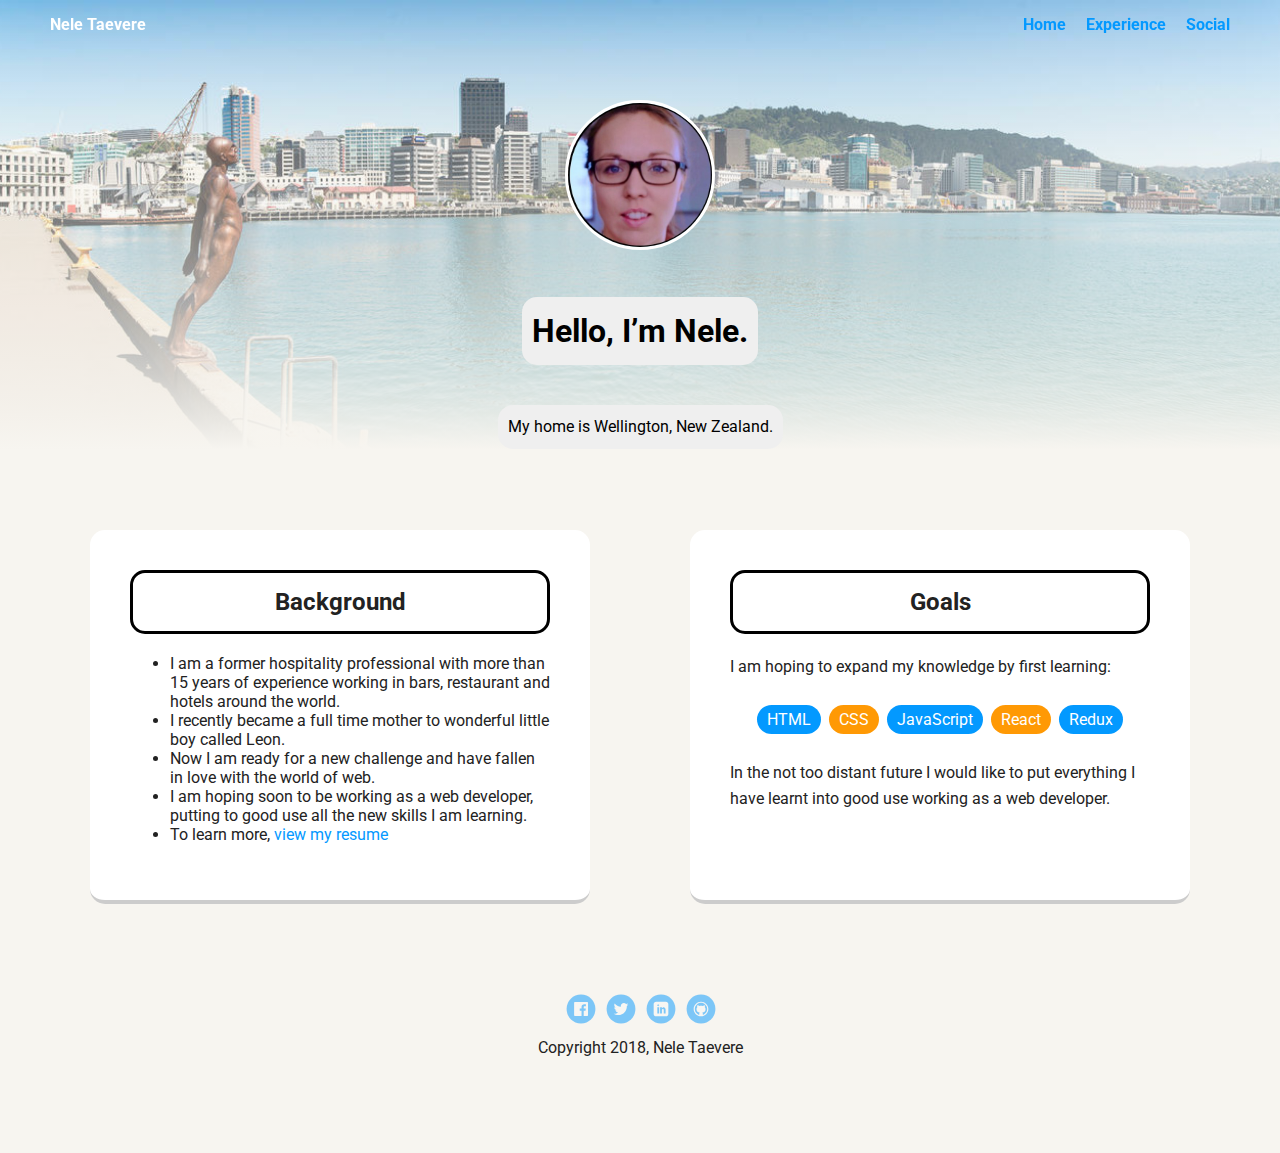
<file: Treehouse-Project-1/index.html>
<!doctype html>
<html lang="en">
<head>
  <meta charset="utf-8">
  <title>Nele Taeveres Profile</title>
  <meta name="viewport" content="width=device-width, initial-scale=1.0">
  <link rel="stylesheet" href="styles.css">
  <link href="https://fonts.googleapis.com/css?family=Muli%7CRoboto:400,300,500,700,900" rel="stylesheet"></head>
  <body>
    <div class="background">
      <div class="main-nav">
          <ul class="nav">
            <li class="name">Nele Taevere</li>
            <li><a href="index.html">Home</a></li>
            <li><a href="resume.html">Experience</a></li>
            <li><a href="#bottom">Social</a></li>
          </ul>
      </div>

      <header>
        <img src="images/me.jpg" alt="Image of Nele Taevere" class="profile-image">
        <h1 class="tag name">Hello, I’m Nele.</h1>
        <p class="tag location">My home is Wellington, New Zealand.</p>
      </header>
    </div>
    <main class="flex">
      <div class="card">
        <h2 class="card-title">Background</h2>
        <ul>
          <li>I am a former hospitality professional with more than 15 years of experience
            working in bars, restaurant and hotels around the world. </li>
          <li>I recently became a full time mother to wonderful little boy called Leon.</li>
          <li>Now I am ready for a new challenge and have fallen in love with the world of web.</li>
            <li>I am hoping soon to be working as a web developer, putting to good use all the new skills I am learning.</li>
          <li>To learn more, <a href="resume.html">view my resume</a></li>
        </ul>
      </div>

      <div class="card">
        <h2 class="card-title">Goals</h2>
        <p>I am hoping to expand my knowledge by first learning:</p>
        <ul class="skills">
          <li>HTML</li>
          <li>CSS</li>
          <li>JavaScript</li>
          <li>React</li>
          <li>Redux</li>
        </ul>
        <p>In the not too distant future I would like to put everything
          I have learnt into good use working as a web developer.</p>
      </div>

    </main>
    <footer id="bottom">
      <ul>
        <li><a href="https://www.facebook.com/nele.taevere" target="_blank" class="social facebook">Twitter</a></li>
        <li><a href="https://twitter.com/nele86364498" target="_blank" class="social twitter">Twitter</a></li>
        <li><a href="https://www.linkedin.com/in/nele-taevere-5a436340/" target="_blank" class="social linkedin">LinkedIn</a></li>
        <li><a href="https://github.com/Taeverenele" target="_blank" class="social github">Github</a></li>
      </ul>
      <p class="copyright">Copyright 2018, Nele Taevere</p>
    </footer>
  </body>
  </html>
</file>
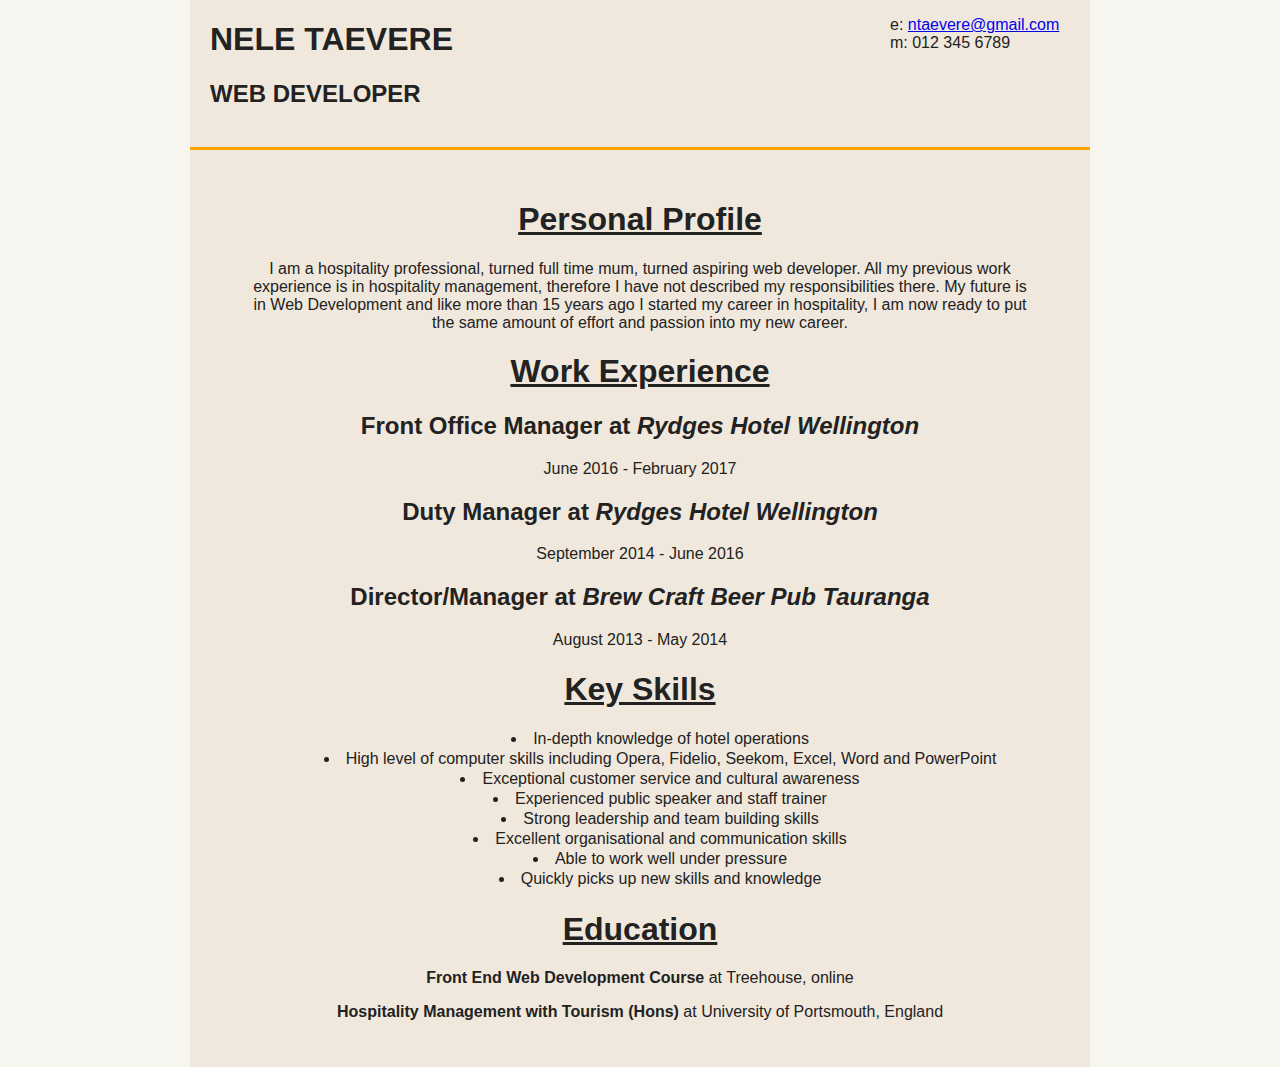
<file: Treehouse-Project-1/resume.html>
<!DOCTYPE html>
<html lang="en">
<head>
  <meta charset="UTF-8">
  <title>Nele's Resume</title>
  <meta name="viewport" content="width=device-width, initial-scale=1.0">
  <link rel="stylesheet"
    href="resume.css">
</head>

<body>
    <header>
      <div id="title">
        <h1>Nele Taevere</h1>
        <h2>Web Developer</h2>
      </div>

      <div class="contact">
        <ul>
          <li>e:
            <a href="mailto:ntaevere@gmail.com"
              target="_blank">ntaevere@gmail.com</a>
          </li>
          <li>m: 012 345 6789</li>
        </ul>
      </div>
    </header>
    <div class="cv">
      <h1 class="sub-div">Personal Profile</h1>
      <p class="profile">I am a hospitality professional, turned full time mum, turned aspiring web developer.
        All my previous work experience is in hospitality management, therefore I have not described my responsibilities there.
        My future is in Web Development and like more than 15 years ago I started my career in hospitality,
        I am now ready to put the same amount of effort and passion into my new career. </p>
      <h1 class="sub-div">Work Experience</h1>
      <article>
        <h2 class="job-title">Front Office Manager at <a href="https://www.rydges.com/accommodation/new-zealand/wellington/" target="_blank">Rydges Hotel Wellington</a></h2>
        <p>June 2016 - February 2017</p>
        <h2 class="job-title">Duty Manager at <a href="https://www.rydges.com/accommodation/new-zealand/wellington/" target="_blank">Rydges Hotel Wellington</a></h2>
        <p>September 2014 - June 2016</p>
        <h2 class="job-title">Director/Manager at <a href="http://www.croucherbasecamp.co.nz/" target="_blank">Brew Craft Beer Pub Tauranga</a></h2>
        <p>August 2013 - May 2014</p>
      </article>
      <h1 class="sub-div">Key Skills</h1>
      <ul class="skills">
        <li>In-depth knowledge of hotel operations</li>
        <li>High level of computer skills including Opera, Fidelio, Seekom, Excel, Word and PowerPoint</li>
        <li>Exceptional customer service and cultural awareness</li>
        <li>Experienced public speaker and staff trainer</li>
        <li>Strong leadership and team building skills</li>
        <li>Excellent organisational and communication skills</li>
        <li>Able to work well under pressure</li>
        <li>Quickly picks up new skills and knowledge</li>
      </ul>
      <h1 class="sub-div">Education</h1>
      <p><strong>Front End Web Development Course</strong> at Treehouse, online</p>
      <p><strong>Hospitality Management with Tourism (Hons)</strong> at University of Portsmouth, England</p>

  </div>
</body>

</html>
</file>
<file: Treehouse-Project-1/styles.css>
/* Global Layout Set-up */
* {
  box-sizing: border-box;
}

body {
  margin: 0;
  padding: 0;
  text-align: center;
  font-family: 'Roboto', sans-serif;
  color: #222;
  background: #f7f5f0;
}
/* Link Styles */

a {
  text-decoration: none;
  color: #0499ff;
}
a:hover {
  color: #6633ff;
}

/* Section Styles */

.main-nav {
  width: 100%;
  min-height: 30px;
  padding: 10px;
  position: fixed;
  text-align: center;
}
.nav {
  display: flex;
  justify-content: space-around;
  font-weight: 700;
  list-style-type: none;
  margin: 0 auto;
  padding: 0;
}
.nav .name {
  display: none;
}
.nav li {
  padding: 5px 10px 10px 10px;
}
.nav a {
  transition: all .5s;
}
.nav a:hover {
  color: white
}
.background {
  background: linear-gradient(0deg, #f7f5f0, transparent),
  url('images/wellington.jpg') no-repeat top center ;
  background-size: cover;
  overflow: hidden;
}
header {
  text-align: center;
  padding-top: 60px;
}

header {
  line-height: 1.5;
}
header .profile-image {
  margin-top: 40px;
  width: 150px;
  height: 150px;
  border-radius: 50%;
  border: 3px solid white;
  transition: all .5s;
}
header .profile-image:hover {
  transform: scale(1.5) rotate(360deg);
}
.tag {
  background-color: #efefef;
  color: black;
  padding: 10px;
  border-radius: 15px;
  display: table;
  margin: 40px auto;
  transition: all .5s;
}
.tag:hover {
  transform: scale(1.5);
}

.card {
  margin: 30px;
  padding: 20px 40px 40px;
  max-width: 500px;
  text-align: left;
  background: #fff;
  border-bottom: 4px solid #ccc;
  border-radius: 15px;
}
.card:hover {
  border-color: #ff99ff;
}

ul.skills {
  padding: 0;
  text-align: center;
}

.skills li {
  border-radius: 15px;
  display: inline-block;
  background: #ff9904;
  color: white;
  padding: 5px 10px;
  margin: 10px 2px;
}

.skills li:nth-child(odd) {
  background: #0399ff;
}

footer {
  width: 100%;
  min-height: 30px;
  padding: 20px 0 40px 20px;
}

footer .copyright {
  top: -8px;
  margin-right: 20px;
  font-size: .75em;
}

footer ul {
  list-style-type: none;
  margin: 0;
  padding: 0;
  margin-left: -2%;
}

footer ul li {
  display: inline-block;
}

a.social {
  display: inline-block;
  text-indent: -9999px;
  margin-left: 5px;
  width: 30px;
  height: 30px;
  background-size: 30px 30px;
  opacity: .5;
  transition: all .25s;
}
a.facebook {
  background-image: url(images/facebook.svg);
}
a.twitter {
  background-image: url(images/twitter.svg);
}
a.linkedin {
  background-image: url(images/linkedin.svg);
}
a.github {
  background-image: url(images/github.svg);
}
a.social:hover {
  opacity: 1;
}
.clearfix {
  clear: both;
}
.card-title {
  text-align: center;
  border: 3px solid black;
  border-radius: 15px;
  padding: 15px;
}
.card-title:hover {
  transform: scale(1.1);
  background-color:rgba(204, 204, 204, 0.3);
}

/* Styles for larger screens */
@media screen and (min-width: 720px) {

  .flex {
      display: flex;
      max-width: 1200px;
      justify-content: space-around;
      margin: 0 auto;
  }

  header {
    min-height: 450px;
  }

  .nav {
    max-width: 1200px;
  }

  .nav .name {
    display: block;
    margin-right: auto;
    color: white;
  }

  main {
    padding-top: 50px;
  }

  main p {
    line-height: 1.6em;
  }

  footer {
    font-size: 1.3em;
    max-width: 1200px;
    margin: 40px auto;
  }

}
</file>
<file: Treehouse-Project-1/resume.css>
* {
  box-sizing: border-box;
}

body {
  background-color: #f7f5f0;
  color: #222;
  font-family: 'Roboto', sans-serif;
  text-align: center;
  max-width: 900px;
  margin: 0 auto;
}
.cv {
  background-color: #f0e8dc;
  padding: 30px 20px;
}
header {
  background-color: #f0e8dc;
  padding: 0 20px;
  height: 150px;
  width: 100%;
  border-bottom: solid 3px orange;
}
#title {
  float: left;
  text-align: left;
  width: 70%;
  text-transform: uppercase;
}
.contact {
  width: 220px;
  float: right;
}
.contact li {
  list-style-type: none;
  text-align: left;
}
.profile {
  padding: 0 40px;
}
.sub-div {
  text-decoration: underline;
}
.skills {
  list-style-position: inside;
  line-height: 20px;
}
.job-title a {
  text-decoration: none;
  color: #222;
  font-style: italic;
}

@media (max-width: 920px) {
 header {
   height: 170px;
 }
  #title,
  .contact {
    display: block;
    width: 100%;
    text-align: center;
    left: 0;
  }
  .contact {
    float: none;
    max-width: 100%;
    margin: 0 auto;
  }
  .contact ul li {
    text-align: center;
  }
  .contact ul {
    padding: 0;
  }
}
</file>
